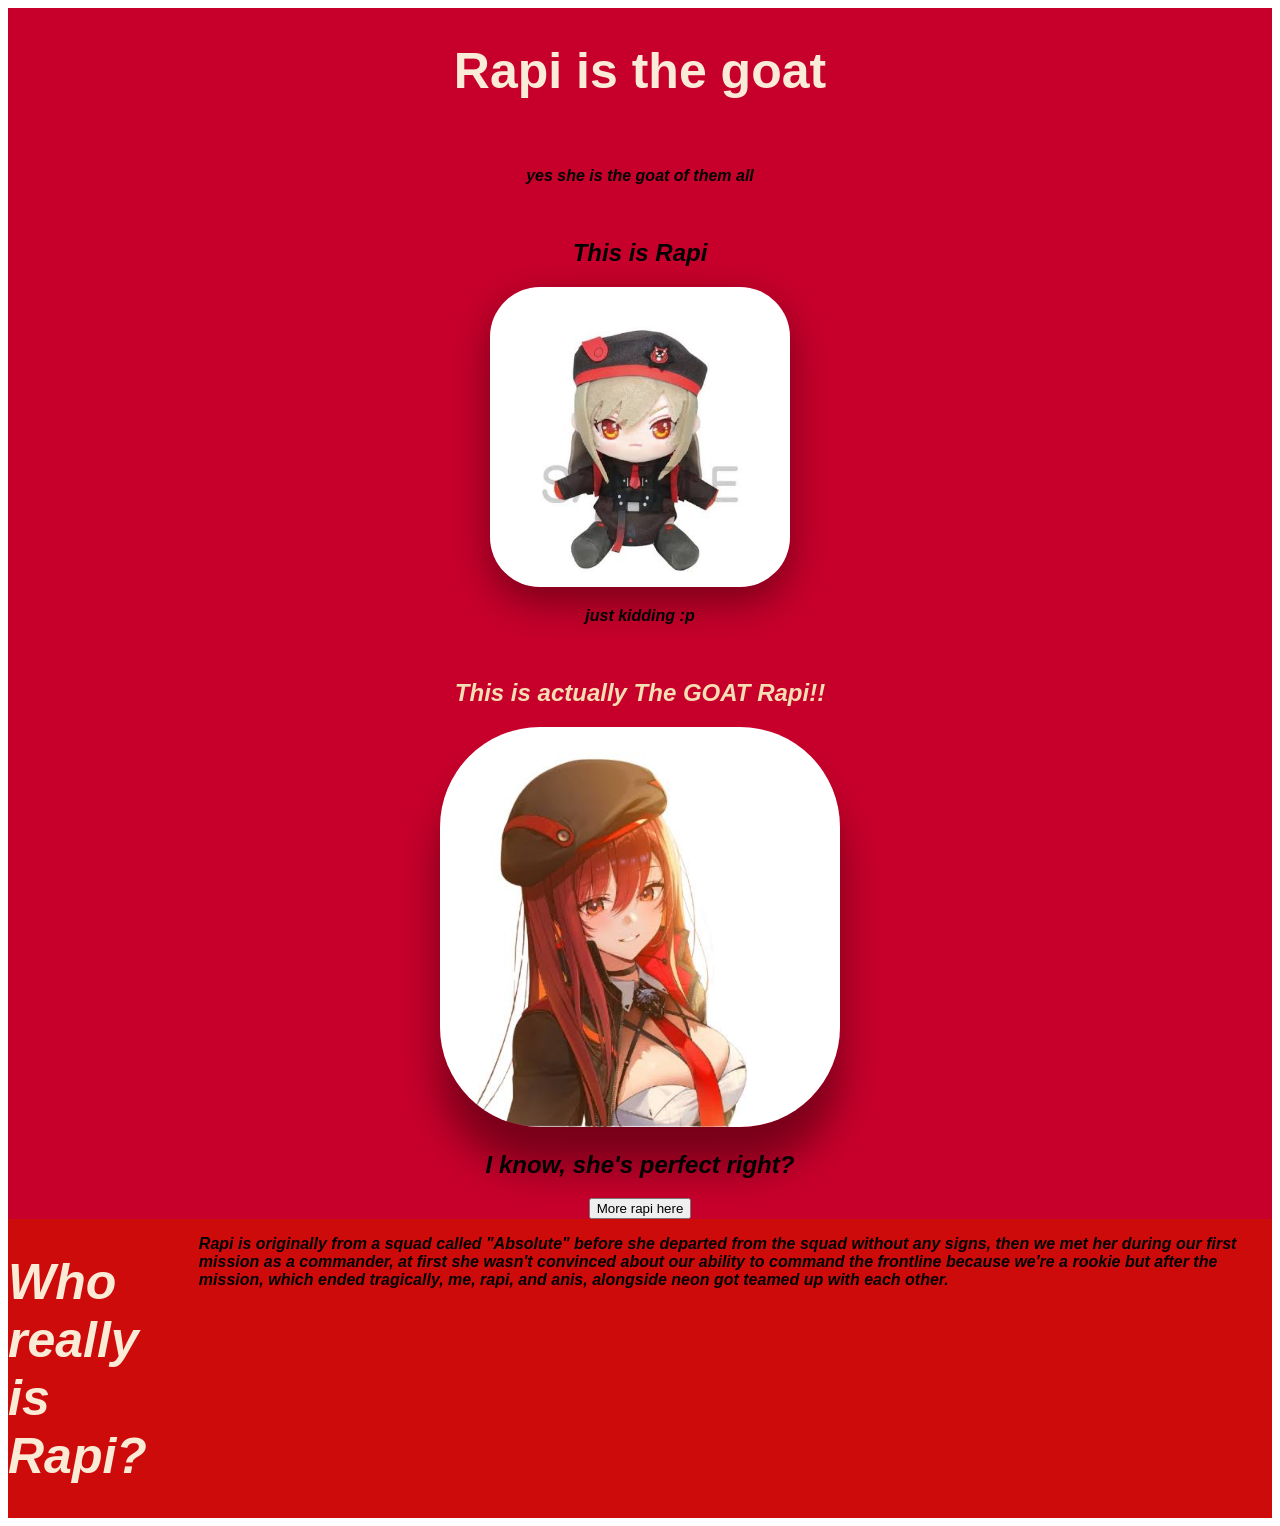
<file: index.html>
<!DOCTYPE html>
<html lang="en">
    <meta charset="utf-8">
    <meta http-equiv="Content-languange" content="en">
    <meta name="viewport" content="width=device-width, initial-scale=1.0">
    <link rel="stylesheet" href="Noice.css">
</html>
<head>
    <title>Noice</title>
</head>
<body>
    <div class="Nan">
        <h1><b>Rapi is the goat</b></h1><br>
        <p><b><i>yes she is the goat of them all</i></b></p><br>
        <h2><i>This is Rapi</i></h2>
        <a href="https://www.google.com/imgres?q=rapi%20nikke&imgurl=https%3A%2F%2Fs.pacn.ws%2F1%2Fp%2F16u%2Fgoddess-of-victory-nikke-plush-rapi-771429.4.jpg%3Fv%3Ds10jf9&imgrefurl=https%3A%2F%2Fwww.play-asia.com%2Fen%2Fgoddess-of-victory-nikke-plush-rapi%2F13%2F70gj8l%3Fsrsltid%3DAfmBOorSdKqDPu9q8DvQLlSSfygK1_uYgSfR24-BPD6YjDxhQykOKp4v&docid=6t87H31qhacoDM&tbnid=2IjynX0Z5UCzTM&vet=12ahUKEwj206n8hteVAxURYvUHHQ5OL1oQnPAOegQIQxAA..i&w=1000&h=951&hcb=2&ved=2ahUKEwj206n8hteVAxURYvUHHQ5OL1oQnPAOegQIQxAA">
            <img src="img/raplouch.jpeg" id="raplouch">
        </a>
        <p><i><b>just kidding :p</b></i></p><br>
        <h2 id="ra"><i>This is actually The GOAT Rapi!!</i></h2>
        <a href="https://www.google.com/search?client=firefox-b-lm&hs=LhGq&sca_esv=630b63d3aa865027&sxsrf=APpeQntwidReanfohPp2hPs03bcVSOUHSQ:1784200002081&udm=2&fbs=[base64]&q=rapi+nikke&sa=X&ved=2ahUKEwiQ1NP6hteVAxXVk68BHWUjJ8gQtKgLegQIFxAB&biw=1000&bih=947&dpr=1">
            <img src="img/rara.jpeg" id="rara"><br>
        </a>
        <h2><i>I know, she's perfect right?</i></h2>
        <a href="Nice/nice.html">
            <button>More rapi here</button>
        </a>
    </div>
    <div class="Non">
        <h1><i><b>Who really is Rapi?</b></i></h1>
        <p><i><b>Rapi is originally from a squad called "Absolute" before she departed from the squad without any signs, then we met her during our first mission as a commander, at first she wasn't convinced about our ability to command the frontline because we're a rookie but after the mission, which ended tragically, me, rapi, and anis, alongside neon got teamed up with each other.</b></i></p>
    </div>
</body>
</file>
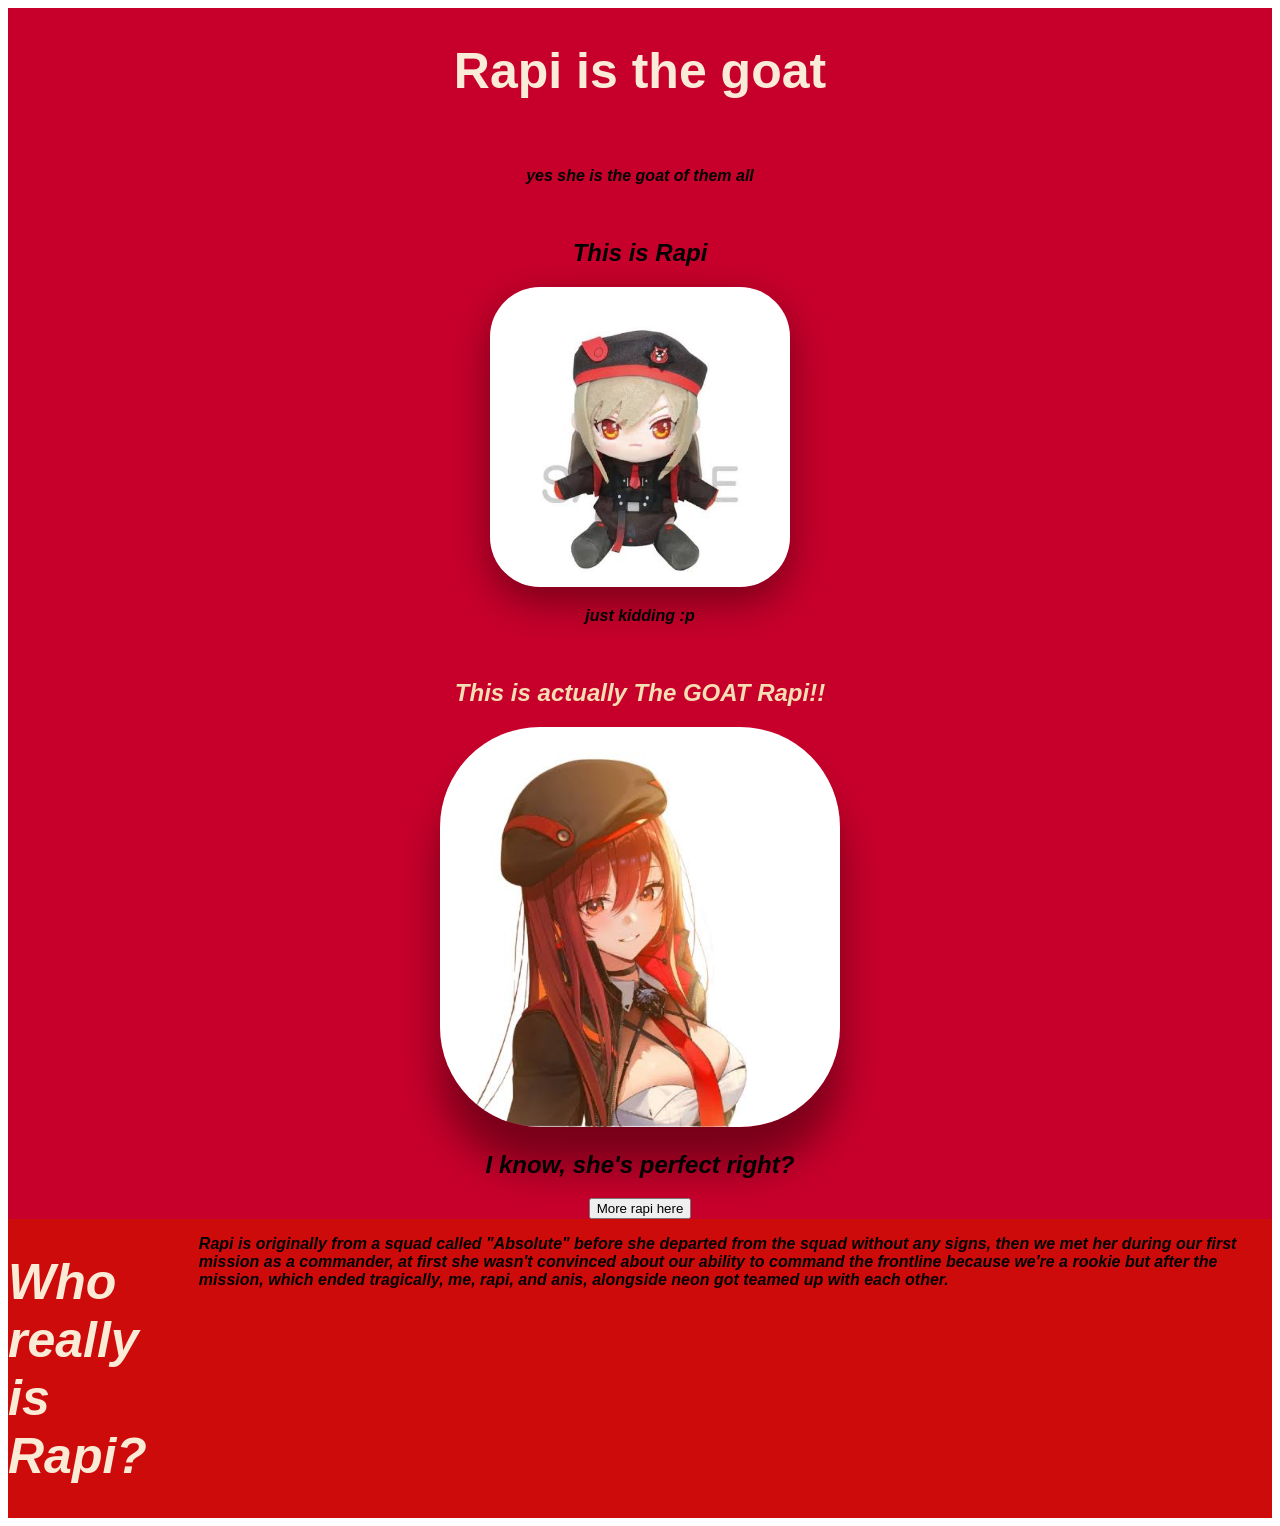
<file: Noice.html>
<!DOCTYPE html>
<html lang="en">
    <meta charset="utf-8">
    <meta http-equiv="Content-languange" content="en">
    <meta name="viewport" content="width=device-width, initial-scale=1.0">
    <link rel="stylesheet" href="Noice.css">
</html>
<head>
    <title>Noice</title>
</head>
<body>
    <div class="Nan">
        <h1><b>Rapi is the goat</b></h1><br>
        <p><b><i>yes she is the goat of them all</i></b></p><br>
        <h2><i>This is Rapi</i></h2>
        <a href="https://www.google.com/imgres?q=rapi%20nikke&imgurl=https%3A%2F%2Fs.pacn.ws%2F1%2Fp%2F16u%2Fgoddess-of-victory-nikke-plush-rapi-771429.4.jpg%3Fv%3Ds10jf9&imgrefurl=https%3A%2F%2Fwww.play-asia.com%2Fen%2Fgoddess-of-victory-nikke-plush-rapi%2F13%2F70gj8l%3Fsrsltid%3DAfmBOorSdKqDPu9q8DvQLlSSfygK1_uYgSfR24-BPD6YjDxhQykOKp4v&docid=6t87H31qhacoDM&tbnid=2IjynX0Z5UCzTM&vet=12ahUKEwj206n8hteVAxURYvUHHQ5OL1oQnPAOegQIQxAA..i&w=1000&h=951&hcb=2&ved=2ahUKEwj206n8hteVAxURYvUHHQ5OL1oQnPAOegQIQxAA">
            <img src="/img/raplouch.jpeg" id="raplouch">
        </a>
        <p><i><b>just kidding :p</b></i></p><br>
        <h2 id="ra"><i>This is actually The GOAT Rapi!!</i></h2>
        <a href="https://www.google.com/search?client=firefox-b-lm&hs=LhGq&sca_esv=630b63d3aa865027&sxsrf=APpeQntwidReanfohPp2hPs03bcVSOUHSQ:1784200002081&udm=2&fbs=[base64]&q=rapi+nikke&sa=X&ved=2ahUKEwiQ1NP6hteVAxXVk68BHWUjJ8gQtKgLegQIFxAB&biw=1000&bih=947&dpr=1">
            <img src="/img/rara.jpeg" id="rara"><br>
        </a>
        <h2><i>I know, she's perfect right?</i></h2>
        <a href="Nice/Nice.html">
            <button>More rapi here</button>
        </a>
    </div>
    <div class="Non">
        <h1><i><b>Who really is Rapi?</b></i></h1>
        <p><i><b>Rapi is originally from a squad called "Absolute" before she departed from the squad without any signs, then we met her during our first mission as a commander, at first she wasn't convinced about our ability to command the frontline because we're a rookie but after the mission, which ended tragically, me, rapi, and anis, alongside neon got teamed up with each other.</b></i></p>
    </div>
</body>
</file>
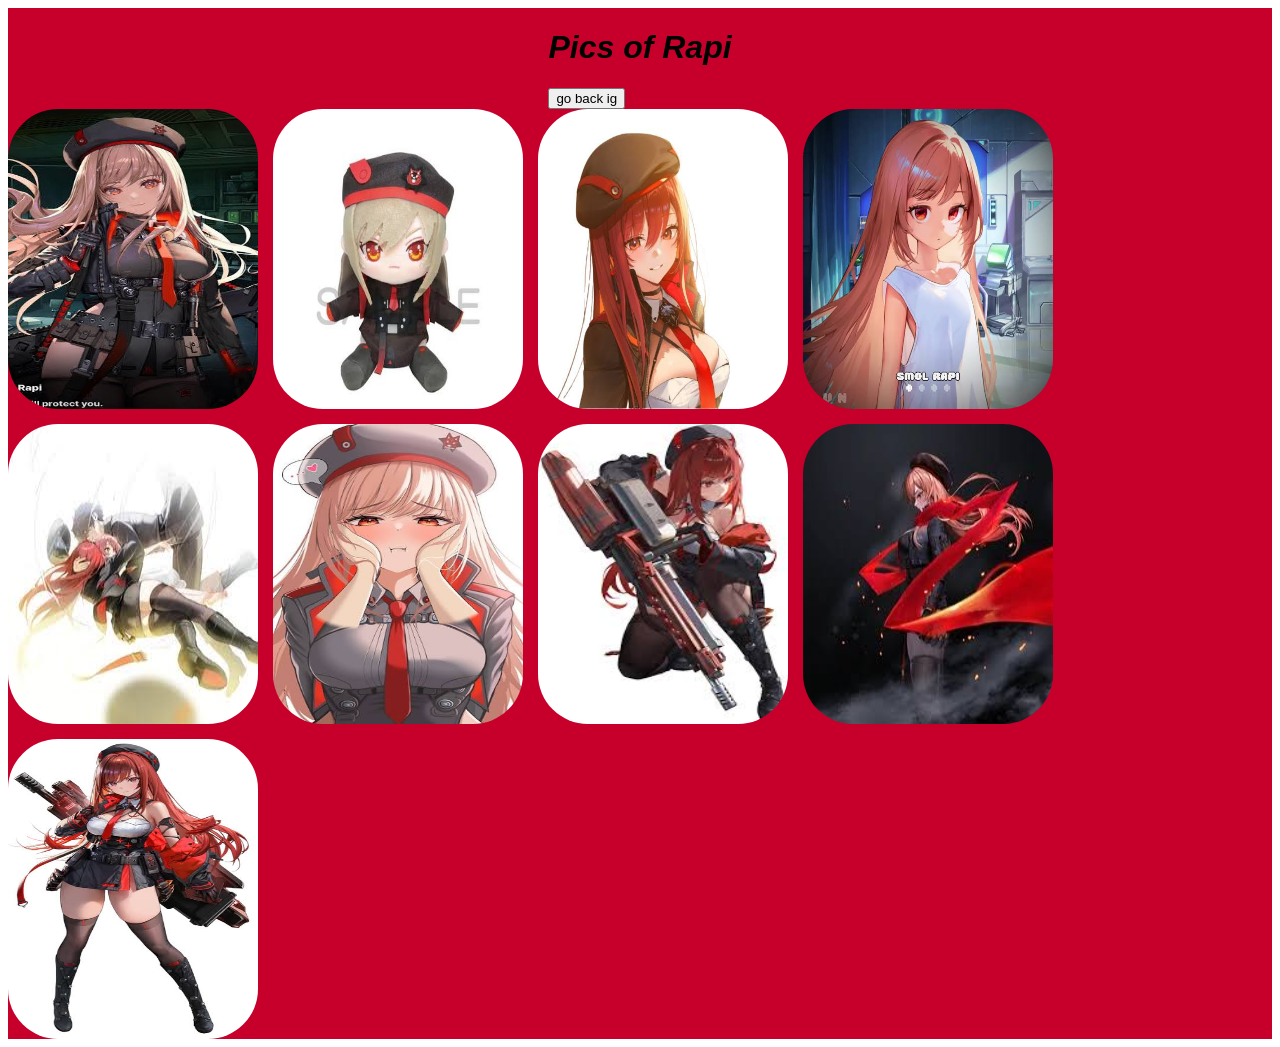
<file: Nice/neci.html>
<!DOCTYPE html>
<html lang="en">
<head>
    <meta charset="UTF-8">
    <meta name="viewport" content="width=device-width, initial-scale=1.0">
    <title>Neci</title>
    <link rel="stylesheet" href="neci.css">
</head>
<body>
    <div class="Na">
        <h1><i>Pics of Rapi</i></h1>
    <a href="nice.html">
        <button>go back ig</button>
    </a>
    </div>
    <div class="Necii">
       <img src="../img/raphelp.jpeg">
       <img src="../img/raplouch.jpeg">
       <img src="../img/rara.jpeg">
       <img src="../img/smolpi.jpeg">
       <img src="../img/rafam.jpeg">
       <img src="../img/rapout.jpeg">
       <img src="../img/rawrstance.jpeg">
       <img src="../img/rascarf.jpeg">
       <img src="../img/rawr.jpeg">
    </div>
</body>
</html>
</file>
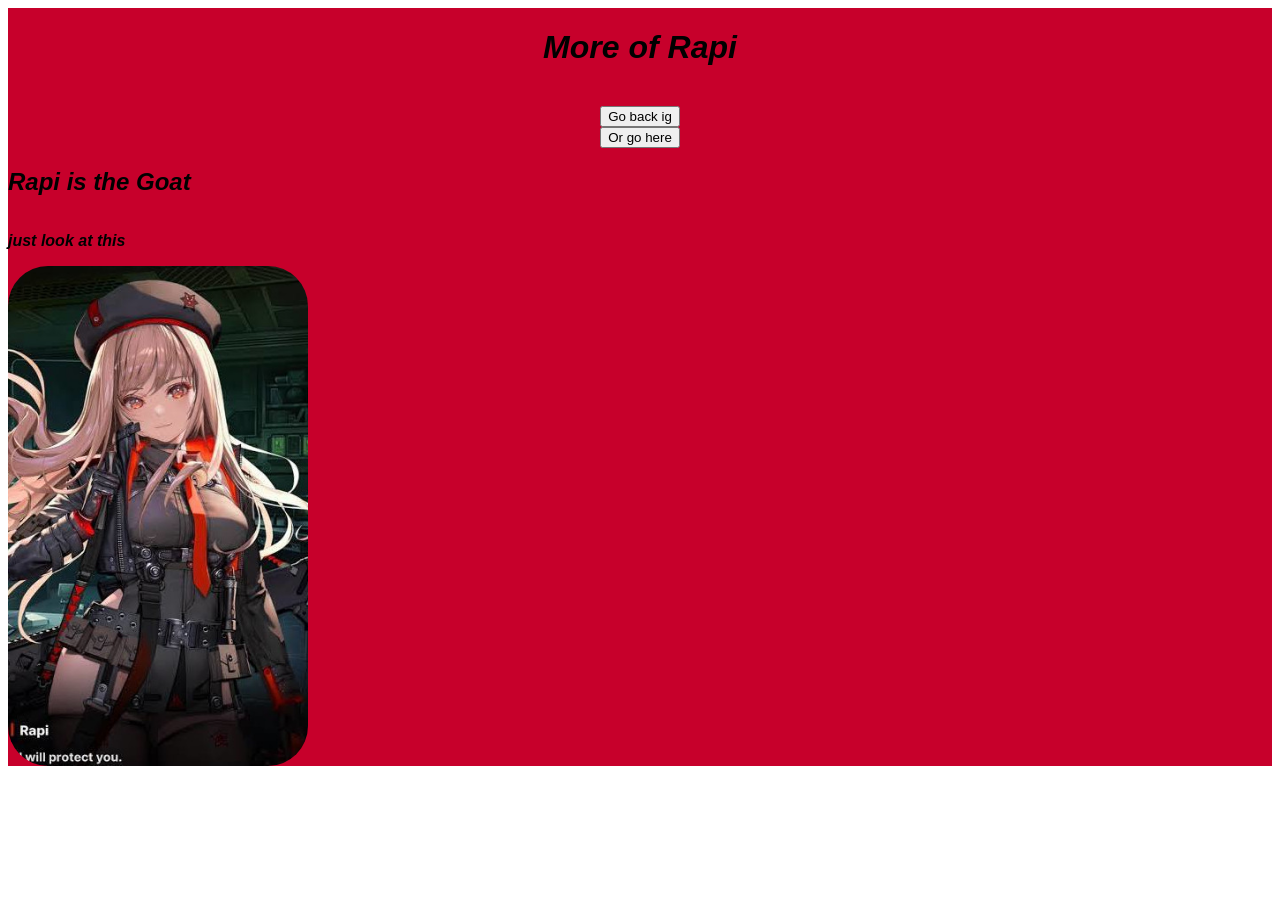
<file: Nice/nice.html>
<!DOCTYPE html>
<html lang="en">
<head>
    <meta charset="UTF-8">
    <meta name="viewport" content="width=device-width, initial-scale=1.0">
    <title>Nice</title>
    <link rel="stylesheet" href="nice.css">
</head>
<body>
    <div class="Niice">
        <h1><i>More of Rapi</i></h1><br>
        <a href="../index.html">
        <button>Go back ig</button>
        </a>
        <a href="neci.html">
        <button>Or go here</button>
        </a>
    </div>
    <div class="Nece">
        <h2><i>Rapi is the Goat</i></h2>
        <p><b><i>just look at this</i></b></p>
        <img src="../img/raphelp.jpeg" id="raphelp">
    </div>
</body>
</html>
</file>
<file: Noice.css>
.Nan {
    color:black;
    background-color: rgb(199, 0, 43);
    display: grid;
    place-items: center;
}

.Non {
    background-color: rgb(206, 11, 11);
    display: flex;
    gap: 15px;
}

#raplouch {
    width:300px;
    height: 300px;
    border-radius: 50px;
    box-shadow:0 15px 40px rgba(0,0,0,.4);
}

#ra {
    color:wheat
}

#rara {
    width: 400px;
    height: 400px;
    border-radius: 100px;
    box-shadow:0 40px 40px rgba(0,0,0,.4);
}

body {
    font-family: Arial, Helvetica, sans-serif;
}

h1 {
    font-size: 50px;
    color:antiquewhite
}
</file>
<file: Nice/neci.css>
.Na {
    color:black;
    background-color: rgb(199, 0, 43);
    display: grid;
    place-content: center;
}

body {
    font-family: Arial, Helvetica, sans-serif;
}

.Necii {
    display: flex;
    flex-wrap: wrap;
    gap: 15px;
    background-color: rgb(199, 0, 43);
}

.Necii img {
    width: 250px;
    height: 300px;
    border-radius: 50px;
}
</file>
<file: Nice/nice.css>
.Niice {
    color:black;
    background-color: rgb(199, 0, 43);
    display: grid;
    place-items: center;
}

body {
    font-family: Arial, Helvetica, sans-serif;
}

#raphelp {
    width: 300px;
    height: 500px;
    border-radius: 40px;
}

.Nece {
    color:black;
    background-color: rgb(199, 0, 43);
    display: grid;
}
</file>
